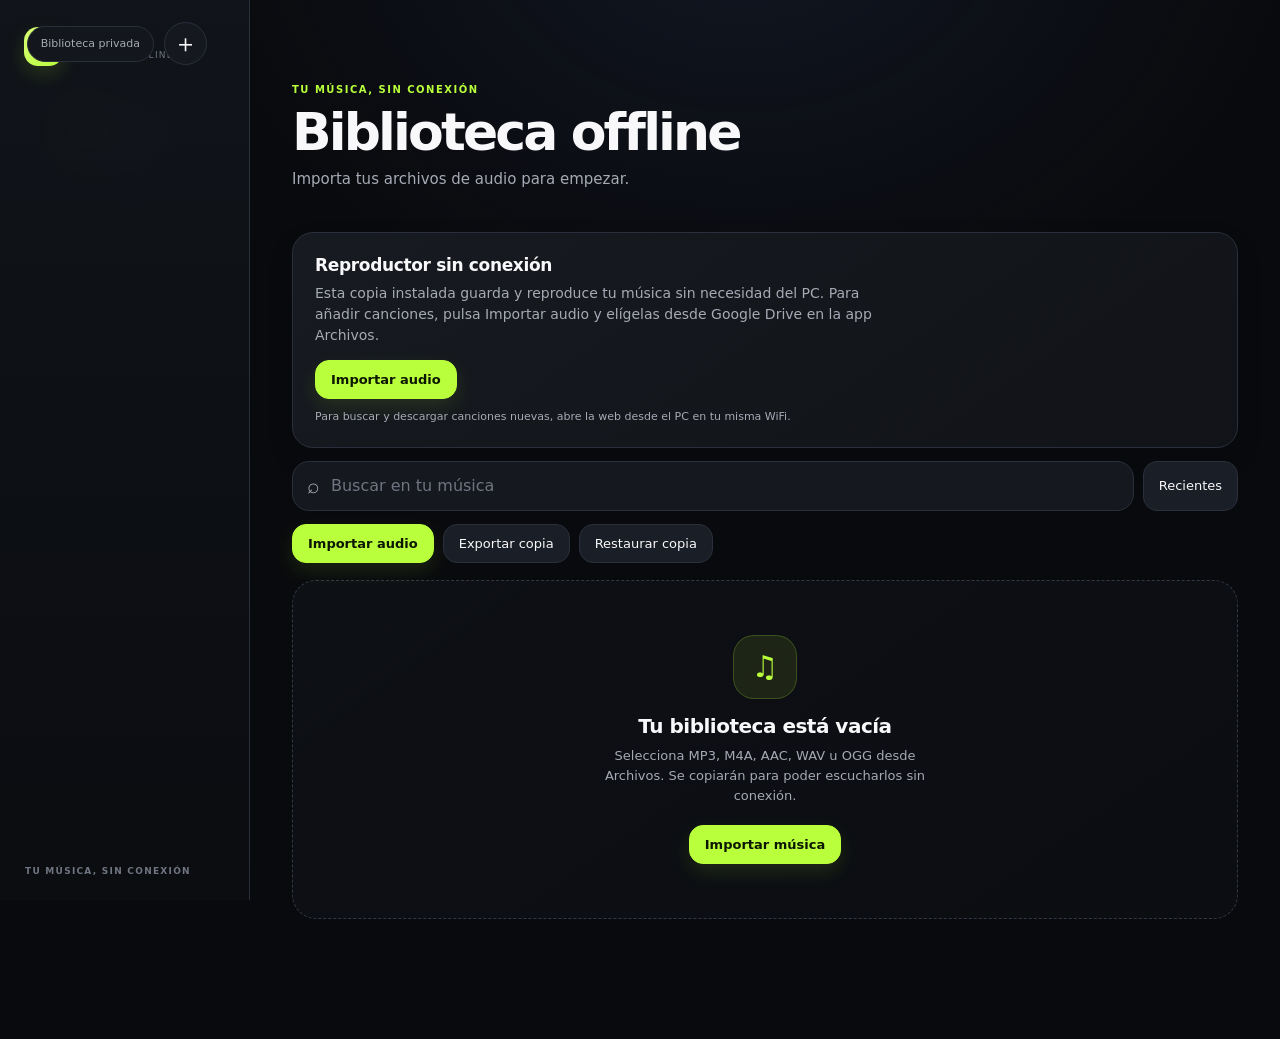
<file: prototype/index.html>
<!doctype html>
<html lang="es">
<head>
  <meta charset="utf-8">
  <meta name="viewport" content="width=device-width, initial-scale=1, viewport-fit=cover">
  <meta name="theme-color" content="#090a0d">
  <meta name="apple-mobile-web-app-capable" content="yes">
  <meta name="apple-mobile-web-app-status-bar-style" content="black-translucent">
  <meta name="apple-mobile-web-app-title" content="YT-MP3 Studio">
  <link rel="manifest" href="manifest.webmanifest">
  <link rel="apple-touch-icon" href="icon.svg">
  <link rel="icon" href="icon.svg" type="image/svg+xml">
  <link rel="stylesheet" href="styles.css">
  <title>YT-MP3 Studio · Biblioteca offline</title>
</head>
<body>
  <main class="app-shell">
    <header class="app-header">
      <div class="brand"><span class="brand-mark">♫</span><span><strong>YT-MP3</strong><small>STUDIO · OFFLINE</small></span></div>
      <div class="header-actions"><span class="desktop-badge">Biblioteca privada</span><button class="primary desktop-download" id="desktopDownload" type="button"><span class="download-arrow" aria-hidden="true"></span>Descargar música</button><button class="icon-button" id="importButton" aria-label="Importar música" title="Importar música">＋</button></div>
      <input id="fileInput" type="file" accept="audio/*,.mp3,.m4a,.aac,.wav,.ogg" multiple hidden>
    </header>

    <section class="page" id="page-search">
      <div class="hero"><span class="eyebrow">DESCARGA EN TU PC</span><h1>Descargar música</h1><p>Busca una canción, artista o enlace. El PC la descargará y la añadirá a tu biblioteca de Google Drive.</p></div>
      <div class="server-banner" id="serverBanner"><span class="status-dot"></span><p><strong id="serverStatus">Comprobando el PC…</strong><small id="serverHint">La descarga se realiza en el PC que sirve esta web.</small></p></div>
      <form class="remote-search" id="remoteSearchForm"><label class="search"><span>⌕</span><input id="remoteQuery" type="search" placeholder="Canción, artista o URL de YouTube" required></label><button class="primary" type="submit">Buscar para descargar</button></form>
      <div class="download-folder" id="downloadFolderRow" hidden><label for="downloadFolder">Guardar en</label><select id="downloadFolder"></select><button class="secondary" id="newDownloadFolder" type="button">Nueva carpeta</button></div>
      <div class="search-results" id="searchResults"></div>
      <section class="empty-state compact" id="searchEmpty"><div>⌕</div><h2>Busca una canción</h2><p>La descarga la realiza este PC y el MP3 se guarda en la carpeta de Google Drive que elijas. Solo descarga contenido propio o para el que tengas permiso.</p></section>
    </section>

    <section class="page" id="page-downloads">
      <div class="hero"><span class="eyebrow">TRABAJO DEL PC</span><h1>Descargas</h1><p>Consulta el progreso de las descargas. Al terminar, cada MP3 queda en la carpeta de Google Drive que elegiste.</p><p class="drive-download-path" id="jobsDownloadPath" hidden></p></div>
      <button class="secondary refresh-jobs" id="refreshJobs">Actualizar</button>
      <div class="job-list" id="jobList"></div>
      <section class="empty-state compact" id="jobsEmpty"><div>↓</div><h2>No hay descargas</h2><p>Busca una canción y envíala al PC para verla aquí.</p></section>
    </section>

    <section class="page is-visible" id="page-library">
      <div class="hero"><span class="eyebrow">TU MÚSICA, SIN CONEXIÓN</span><h1>Biblioteca offline</h1><p id="librarySummary">Importa tus archivos de audio para empezar.</p><button class="primary hero-download" id="libraryDownload" type="button"><span class="download-arrow" aria-hidden="true"></span>Descargar música nueva</button></div>
      <section class="drive-hub" id="driveHub" data-state="loading" aria-labelledby="driveHubTitle" aria-busy="true">
        <header class="drive-hub-head">
          <div class="drive-brand"><span class="drive-mark" aria-hidden="true"><i></i><i></i><i></i></span><div><span class="eyebrow">BIBLIOTECA EN LA NUBE</span><h2 id="driveHubTitle">Google Drive</h2></div></div>
          <span class="drive-status" id="driveStatus"><i></i><span>Comprobando…</span></span>
        </header>
        <div class="drive-loading" id="driveLoading"><span class="drive-spinner" aria-hidden="true"></span><div><strong>Comprobando Google Drive</strong><small>Tu biblioteca local seguirá disponible.</small></div></div>
        <div class="drive-disconnected" id="driveDisconnected" hidden>
          <div><h3>Tus carpetas, convertidas en playlists</h3><p>Vincula tu cuenta una sola vez. Cada carpeta de música aparecerá aquí y se mantendrá actualizada.</p></div>
          <div class="drive-benefits" aria-label="Ventajas de conectar Google Drive"><span><i aria-hidden="true">↻</i> Sincronización automática</span><span><i aria-hidden="true">✓</i> Sin borrar ni modificar canciones</span></div>
          <button class="primary drive-connect" id="driveConnect" type="button"><span class="google-g" aria-hidden="true">G</span>Conectar Google Drive</button>
          <small>La conexión se completa de forma segura a través de la aplicación del PC. Nunca vemos ni guardamos tu contraseña.</small>
        </div>
        <div class="drive-connected" id="driveConnected" hidden>
          <div class="drive-account-row">
            <span class="drive-avatar" id="driveAvatar" aria-hidden="true">G</span>
            <div class="drive-account"><strong id="driveAccountName">Google Drive conectado</strong><small id="driveAccountEmail"></small></div>
            <div class="drive-actions"><button class="secondary" id="driveSync" type="button">Sincronizar</button><button class="quiet-button" id="driveDisconnect" type="button">Desconectar</button></div>
          </div>
          <p class="drive-sync-meta"><span id="driveSyncSummary">Preparando biblioteca…</span><small id="driveLastSync">Todavía no se ha sincronizado.</small></p>
          <p class="drive-download-path" id="driveDownloadPath" hidden></p>
          <div class="drive-folders-head"><strong>Carpetas sincronizadas</strong><span id="driveFolderTotal"></span></div>
          <div class="drive-folder-list" id="driveFolderList" aria-live="polite"></div>
          <div class="drive-folder-empty" id="driveFolderEmpty" hidden><span aria-hidden="true">♪</span><p><strong>No hay carpetas con música</strong><small>Añade canciones a la carpeta vinculada de Drive y pulsa Sincronizar.</small></p></div>
        </div>
        <div class="drive-error" id="driveError" role="alert" hidden><div><strong>No hemos podido conectar con Drive</strong><small id="driveErrorMessage">Comprueba la conexión e inténtalo de nuevo.</small></div><div class="drive-error-actions"><button class="quiet-button" id="driveOpenSettings" type="button">Abrir Ajustes</button><button class="secondary" id="driveRetry" type="button">Reintentar</button></div></div>
      </section>
      <section class="settings-card" id="playerOnlyNote" hidden><h2>Reproductor sin conexión</h2><p>Esta copia instalada guarda y reproduce tu música sin necesidad del PC. Para añadir canciones, pulsa Importar audio y elígelas desde Google Drive en la app Archivos.</p><button class="primary" id="playerOnlyImport" type="button">Importar audio</button><small>Para buscar y descargar canciones nuevas, abre la web desde el PC en tu misma WiFi.</small></section>
      <div class="toolbar"><label class="search"><span>⌕</span><input id="libraryFilter" type="search" placeholder="Buscar en tu música"></label><button class="pill" id="sortButton" aria-pressed="true">Recientes</button></div>
      <div class="library-actions"><button class="primary" id="emptyImportButton">Importar audio</button><button class="spotify-library-button" id="openSpotifyImport" type="button" hidden><span aria-hidden="true">♫</span> Importar desde Spotify</button><button class="secondary" id="backupButton">Exportar copia</button><label class="secondary file-label">Restaurar copia<input id="restoreInput" type="file" accept="application/json,.json" hidden></label></div>
      <div class="track-list" id="trackList" aria-live="polite"></div>
      <section class="empty-state" id="emptyState"><div>♫</div><h2>Tu biblioteca está vacía</h2><p>Selecciona MP3, M4A, AAC, WAV u OGG desde Archivos. Se copiarán para poder escucharlos sin conexión.</p><button class="primary" id="emptyImportButton2">Importar música</button></section>
    </section>

    <section class="page" id="page-playlists">
      <div class="hero"><span class="eyebrow">COLECCIONES PERSONALES</span><h1>Playlists</h1><p>Crea listas manuales con la música guardada en este dispositivo.</p></div>
      <section class="spotify-import" id="spotifyImport" hidden>
        <div class="spotify-import-head">
          <div><span class="eyebrow">SPOTIFY · EXPORTIFY · SOLO PC</span><h2>Importar y descargar todas tus canciones</h2><p>Exporta tus playlists, suelta aquí el ZIP o CSV y el PC buscará y descargará cada canción.</p></div>
          <a class="secondary spotify-open" href="https://exportify.net/" target="_blank" rel="noreferrer">Abrir Exportify</a>
        </div>
        <label class="spotify-drop" id="spotifyDrop" for="spotifyFile">
          <span aria-hidden="true">↓</span>
          <strong>Suelta aquí spotify_playlists.zip</strong>
          <small>o pulsa para elegir un ZIP o CSV. Al cargarlo empezará la descarga completa.</small>
          <input id="spotifyFile" type="file" accept=".zip,.csv,application/zip,text/csv" hidden>
        </label>
        <div class="spotify-import-status" id="spotifyImportStatus" role="status">Todavía no has importado ningún archivo en esta sesión.</div>
        <div class="spotify-server-list" id="spotifyServerList"></div>
      </section>
      <form class="new-playlist" id="newPlaylistForm"><input id="playlistName" maxlength="80" placeholder="Nombre de la nueva playlist" required><button class="primary" type="submit">Crear</button></form>
      <div class="playlist-list" id="playlistList"></div>
      <section class="empty-state compact" id="emptyPlaylists"><div>≡</div><h2>Aún no hay playlists</h2><p>Crea una lista y añade canciones desde el menú de cada pista.</p></section>
    </section>

    <section class="page" id="page-settings">
      <div class="hero"><span class="eyebrow">PC + IPHONE</span><h1>Ajustes</h1><p>Usa Google Drive para llevar tu música descargada en el PC hasta tu iPhone.</p></div>
      <section class="settings-card drive-settings"><div class="settings-card-title"><span class="drive-mark small" aria-hidden="true"><i></i><i></i><i></i></span><div><span class="eyebrow">GOOGLE DRIVE</span><h2>Sincronización de la biblioteca</h2></div></div><p>La conexión, las carpetas y el historial de sincronización se gestionan desde Biblioteca.</p><button class="secondary" id="openDriveLibrary" type="button">Abrir Google Drive</button><div class="privacy-note"><strong>Tu cuenta sigue siendo tuya.</strong><span>Google gestiona el acceso. Puedes desconectar Drive cuando quieras sin borrar tus canciones locales.</span></div></section>
      <section class="settings-card"><h2>Almacenamiento local</h2><p id="storageUsage">Calculando espacio disponible…</p><button class="secondary" id="requestPersistence">Proteger datos en Safari</button><small>Safari decide si concede almacenamiento persistente. Aun así, conserva una copia de seguridad.</small></section>
      <section class="settings-card"><h2>Información</h2><p>YT-MP3 Studio guarda únicamente los audios que importas y sus metadatos dentro de este navegador.</p><button class="danger" id="clearLibrary">Borrar biblioteca de este dispositivo</button></section>
    </section>
  </main>

  <nav class="bottom-nav" aria-label="Navegación principal">
    <button class="nav-item" data-page="search"><span class="download-arrow" aria-hidden="true"></span>Descargar</button>
    <button class="nav-item" data-page="downloads"><span>↓</span>Descargas</button>
    <button class="nav-item is-active" data-page="library" aria-current="page"><span>♫</span>Biblioteca</button>
    <button class="nav-item" data-page="playlists"><span>≡</span>Playlists</button>
    <button class="nav-item" data-page="settings"><span>⚙</span>Ajustes</button>
  </nav>

  <footer class="player" id="player" hidden>
    <div class="player-track">
      <div class="player-cover" id="playerCover" aria-hidden="true">♫</div>
      <div class="now-playing"><strong id="playerTitle"></strong><small id="playerArtist"></small></div>
    </div>
    <div class="player-main">
      <div class="player-controls" aria-label="Controles de reproducción">
        <button class="player-control player-toggle" id="playerShuffle" type="button" aria-label="Activar reproducción aleatoria" aria-pressed="false" title="Aleatorio"><span class="control-icon icon-shuffle" aria-hidden="true"></span></button>
        <button class="player-control" id="playerPrevious" type="button" aria-label="Canción anterior" title="Anterior"><span class="control-icon icon-previous" aria-hidden="true"></span></button>
        <button class="art-button" id="playerPlay" type="button" aria-label="Reproducir" title="Reproducir"><span class="control-icon icon-play" id="playerPlayIcon" aria-hidden="true"></span></button>
        <button class="player-control" id="playerNext" type="button" aria-label="Siguiente canción" title="Siguiente"><span class="control-icon icon-next" aria-hidden="true"></span></button>
        <button class="player-control player-toggle repeat-control" id="playerRepeat" type="button" aria-label="Activar repetición" aria-pressed="false" data-mode="off" title="Repetir"><span class="control-icon icon-repeat" aria-hidden="true"></span><span id="repeatCount" hidden>1</span></button>
      </div>
      <div class="progress-row">
        <span id="elapsed">0:00</span>
        <input id="progress" type="range" min="0" max="0" value="0" step="0.1" aria-label="Posición de reproducción">
        <span id="duration">0:00</span>
      </div>
    </div>
    <div class="player-balance" aria-hidden="true"></div>
  </footer>
  <audio id="audio" preload="metadata"></audio>
  <dialog id="trackMenu"><form method="dialog" class="menu"><h2 id="menuTrackTitle">Canción</h2><button value="favorite" id="favoriteAction">Añadir a favoritos</button><label>Añadir a playlist<select id="playlistSelect"></select><button type="button" id="addToPlaylist">Añadir</button></label><button value="delete" class="danger">Eliminar de este dispositivo</button><button value="cancel">Cancelar</button></form></dialog>
  <dialog id="playlistDialog"><form method="dialog" class="playlist-dialog"><div class="dialog-head"><div><span class="eyebrow">PLAYLIST</span><h2 id="playlistDialogTitle"></h2><small id="playlistDialogCount"></small></div><button value="cancel" class="icon-button" aria-label="Cerrar">×</button></div><div class="playlist-toolbar"><button class="primary" id="playPlaylist" type="button">Reproducir</button><button class="secondary" id="togglePlaylistRename" type="button">Renombrar</button><button class="danger ghost-danger" id="deletePlaylist" type="button">Eliminar</button></div><div class="playlist-rename" id="playlistRename" hidden><label for="playlistRenameInput">Nombre de la playlist</label><div><input id="playlistRenameInput" maxlength="80" autocomplete="off"><button class="primary" id="savePlaylistName" type="button">Guardar</button></div></div><div class="playlist-add"><label for="playlistTrackSelect">Añadir una canción</label><div><select id="playlistTrackSelect"></select><button class="secondary" id="addPlaylistTrack" type="button">Añadir</button></div><small id="playlistAddHint"></small></div><div id="playlistTracks"></div></form></dialog>
  <dialog id="importPlaylistDialog"><form method="dialog" class="menu"><h2>Crear una playlist</h2><p id="importPlaylistSummary"></p><label>Nombre de la playlist<input id="importPlaylistName" type="text" maxlength="80" autocomplete="off" placeholder="Por ejemplo: Rock"></label><button value="create" class="primary" id="importPlaylistCreate">Crear playlist</button><button value="skip">Solo añadir a la biblioteca</button></form></dialog>
  <div class="toast" id="toast" role="status"></div>
  <script src="app.js"></script>
</body>
</html>
</file>
<file: prototype/styles.css>
:root{color-scheme:dark;--bg:#090a0d;--bg-soft:#0e1015;--surface:#15181f;--surface-raised:#1a1e26;--surface-hover:#202630;--text:#f8f8fa;--muted:#a6aab5;--faint:#6f7581;--line:#2a303b;--accent:#b9ff3b;--accent-ink:#0c1600;--accent-soft:#b9ff3b18;--danger:#ff6767;--shadow:0 18px 45px #0008;font-family:Inter,ui-sans-serif,system-ui,-apple-system,BlinkMacSystemFont,"Segoe UI",sans-serif}
*{box-sizing:border-box}
html{background:var(--bg)}
body{margin:0;min-height:100vh;background:radial-gradient(95% 42% at 50% -8%,#222d4b45 0%,transparent 70%),var(--bg);color:var(--text)}
button,input,select{font:inherit}button{cursor:pointer;-webkit-tap-highlight-color:transparent}button:focus-visible,input:focus-visible,select:focus-visible{outline:2px solid var(--accent);outline-offset:2px}
.app-shell{max-width:760px;margin:auto;padding:env(safe-area-inset-top) 20px 192px}
.app-header{height:68px;display:flex;align-items:center;justify-content:space-between}.brand{display:flex;align-items:center;gap:10px}.brand-mark{display:grid;place-items:center;width:39px;height:39px;border-radius:14px;background:linear-gradient(135deg,#d9ff76,var(--accent));box-shadow:0 8px 20px #b9ff3b26;color:var(--accent-ink);font-size:22px;font-weight:900}.brand strong,.brand small{display:block}.brand strong{font-size:13px;letter-spacing:.1em}.brand small{font-size:9px;color:var(--faint);letter-spacing:.14em;margin-top:2px}.header-actions{display:flex;align-items:center;gap:10px}.desktop-badge{display:none;color:var(--muted);font-size:11px}.icon-button{border:1px solid var(--line);border-radius:50%;background:var(--surface);color:var(--text);width:43px;height:43px;font-size:25px;line-height:1;transition:.2s}.icon-button:hover{background:var(--surface-hover);border-color:#3c4654}.icon-button.small{width:35px;height:35px;font-size:30px}
.page{display:none}.page.is-visible{display:block;animation:page-in .26s ease both}@keyframes page-in{from{opacity:0;transform:translateY(7px)}to{opacity:1;transform:none}}
.hero{padding:25px 2px 19px}.eyebrow{color:var(--accent);font-size:10px;letter-spacing:.15em;font-weight:800}.hero h1{font-size:clamp(32px,9vw,42px);line-height:1;letter-spacing:-.055em;margin:9px 0 10px}.hero p,.settings-card p{margin:0;color:var(--muted);line-height:1.5;font-size:14px;max-width:570px}
.notice{display:flex;gap:11px;padding:14px 15px;border:1px solid #33412d;border-radius:18px;background:linear-gradient(135deg,#182017,#121816);margin:1px 0 17px}.notice span{color:var(--accent);font-weight:800}.notice p{margin:0;font-size:12px;line-height:1.5;color:#c2c7c0}
.drive-guide{padding:18px;border:1px solid #3d5030;border-radius:24px;background:radial-gradient(80% 100% at 0 0,#273a205c,transparent 70%),linear-gradient(145deg,#182017,#111612);margin:1px 0 17px;box-shadow:0 18px 40px #0002}.drive-guide-head{display:flex;align-items:flex-start;gap:13px}.drive-guide-head h2{margin:5px 0 4px;font-size:19px;letter-spacing:-.025em}.drive-guide-head p{margin:0;color:var(--muted);font-size:12px}.drive-icon{display:grid;place-items:center;flex:0 0 auto;width:42px;height:42px;border:1px solid #59713f;border-radius:14px;background:#b9ff3b14;color:var(--accent);font-size:21px}.drive-steps,.settings-steps{list-style:none;margin:17px 0;padding:0;display:grid;gap:9px}.drive-steps li,.settings-steps li{display:flex;align-items:flex-start;gap:10px}.drive-steps li>span,.settings-steps li>span{display:grid;place-items:center;flex:0 0 auto;width:23px;height:23px;border-radius:8px;background:var(--accent);color:var(--accent-ink);font-size:11px;font-weight:900}.drive-steps strong,.drive-steps small{display:block}.drive-steps strong{font-size:13px}.drive-steps small{margin-top:2px;color:var(--muted);font-size:11px;line-height:1.4}.drive-guide-action{display:flex;align-items:center;gap:12px;padding-top:14px;border-top:1px solid #34422d}.drive-guide-action small{color:var(--muted);font-size:10px;line-height:1.35}
.toolbar,.library-actions,.new-playlist{display:flex;gap:9px;margin:13px 0}.search{display:flex;align-items:center;flex:1;gap:9px;min-width:0;background:var(--surface);border:1px solid var(--line);padding:0 14px;border-radius:17px;transition:.2s}.search:focus-within{background:var(--surface-raised);border-color:#667548;box-shadow:0 0 0 3px var(--accent-soft)}.search span{color:var(--muted);font-size:21px}.search input,.new-playlist input{border:0;outline:0;background:transparent;color:var(--text);width:100%;height:48px}.search input::placeholder,.new-playlist input::placeholder{color:var(--faint)}
.pill,.secondary,.primary,.danger{border:1px solid var(--line);border-radius:14px;padding:11px 15px;background:var(--surface-raised);color:var(--text);font-size:13px;white-space:nowrap;transition:transform .18s,background .18s,border-color .18s}.pill:hover,.secondary:hover{background:var(--surface-hover);border-color:#3c4654}.primary{background:var(--accent);color:var(--accent-ink);border-color:var(--accent);font-weight:850;box-shadow:0 8px 20px #b9ff3b1c}.primary:hover{transform:translateY(-1px);background:#ceff71}.danger{border-color:#70393d;color:#ffb5b5;background:#251619}.danger:hover{background:#351a1e}.file-label{display:inline-flex;align-items:center}
.track-list,.playlist-list{display:grid;gap:9px;margin-top:17px}.track{display:grid;grid-template-columns:52px 1fr auto;align-items:center;gap:12px;padding:10px;border:1px solid var(--line);border-radius:18px;background:linear-gradient(120deg,#171a20,#121419);box-shadow:0 8px 20px #00000014;transition:.2s}.track:hover{transform:translateY(-1px);border-color:#3a424e;background:var(--surface-raised)}.cover{display:grid;place-items:center;width:52px;height:52px;border:0;border-radius:14px;background:linear-gradient(135deg,#5939ba,#f4438c);overflow:hidden;color:white;font-size:20px;box-shadow:inset 0 0 0 1px #fff2}.cover img{width:100%;height:100%;object-fit:cover}.track-main{min-width:0}.track-main strong,.track-main small{display:block;overflow:hidden;text-overflow:ellipsis;white-space:nowrap}.track-main strong{font-size:14px;letter-spacing:-.01em}.track-main small{font-size:12px;color:var(--muted);margin-top:4px}.track-actions{display:flex;align-items:center;gap:2px}.track-actions button{border:0;border-radius:50%;background:transparent;color:var(--muted);font-size:20px;padding:8px}.track-actions button:hover{background:#ffffff0c;color:var(--accent)}
.empty-state{text-align:center;padding:54px 18px;border:1px dashed #313846;border-radius:24px;background:linear-gradient(145deg,#15182075,#10121775)}.empty-state>div{display:grid;place-items:center;margin:auto auto 15px;width:64px;height:64px;border-radius:21px;background:var(--accent-soft);box-shadow:inset 0 0 0 1px #b9ff3b33;color:var(--accent);font-size:30px}.empty-state h2{margin:0 0 8px;font-size:20px;letter-spacing:-.025em}.empty-state p{color:var(--muted);font-size:13px;line-height:1.55;margin:0 auto 19px;max-width:360px}.compact{padding:39px 18px}
.playlist{display:flex;align-items:center;gap:13px;text-align:left;width:100%;padding:12px;border:1px solid var(--line);border-radius:18px;background:linear-gradient(120deg,#171a20,#121419);color:var(--text);transition:.2s}.playlist:hover{border-color:#3a424e;background:var(--surface-raised)}.playlist-icon{display:grid;place-items:center;width:48px;height:48px;border-radius:14px;background:linear-gradient(135deg,#344eac,#8c43c7);color:white;font-size:22px}.playlist strong,.playlist small{display:block}.playlist small{margin-top:4px;color:var(--muted);font-size:12px}
.settings-card{margin:13px 0;padding:18px;border:1px solid var(--line);border-radius:21px;background:linear-gradient(145deg,#171a20,#111318);box-shadow:0 12px 28px #0000001a}.settings-card h2{margin:0 0 8px;font-size:17px;letter-spacing:-.02em}.settings-card button{margin-top:14px}.settings-card small{display:block;color:var(--muted);font-size:11px;line-height:1.48;margin-top:10px}
.drive-settings{border-color:#3d5030;background:radial-gradient(60% 90% at 0 0,#273a203d,transparent 70%),linear-gradient(145deg,#171b16,#111318)}.settings-card-title{display:flex;align-items:center;gap:12px}.settings-card-title h2{margin:4px 0 0}.settings-steps li p{margin:1px 0 0;font-size:13px}.privacy-note{display:grid;gap:3px;margin-top:15px;padding:13px 14px;border:1px solid #364130;border-radius:14px;background:#0e130f}.privacy-note strong{font-size:12px;color:#dfffb0}.privacy-note span{font-size:11px;line-height:1.45;color:var(--muted)}
.bottom-nav{position:fixed;z-index:4;bottom:0;left:0;right:0;padding:9px max(14px,env(safe-area-inset-right)) calc(9px + env(safe-area-inset-bottom)) max(14px,env(safe-area-inset-left));display:flex;justify-content:center;gap:3px;border-top:1px solid #2d333d;background:#111319eb;backdrop-filter:blur(22px)}.nav-item{display:grid;place-items:center;flex:1;gap:4px;min-width:0;border:0;border-radius:15px;padding:7px 3px;background:transparent;color:var(--muted);font-size:10px;transition:.2s}.nav-item span{font-size:20px;line-height:1}.nav-item.is-active{color:var(--accent)}.nav-item.is-active span{display:grid;place-items:center;width:31px;height:31px;margin-top:-4px;border-radius:11px;background:var(--accent);color:var(--accent-ink);box-shadow:0 6px 18px #b9ff3b22}
.player{position:fixed;z-index:3;left:8px;right:8px;bottom:76px;max-width:744px;margin:auto;display:grid;grid-template-columns:minmax(0,1fr) auto;align-items:center;gap:11px;padding:12px 14px 10px;border:1px solid #303844;border-radius:20px 20px 12px 12px;background:#171a21f2;box-shadow:var(--shadow);backdrop-filter:blur(20px)}.art-button{width:44px;height:44px;border:0;border-radius:50%;background:linear-gradient(135deg,#d8ff74,var(--accent));color:var(--accent-ink);font-size:15px;box-shadow:0 6px 17px #b9ff3b2e}.now-playing{min-width:0}.now-playing strong,.now-playing small{display:block;overflow:hidden;text-overflow:ellipsis;white-space:nowrap}.now-playing strong{font-size:14px}.now-playing small{font-size:12px;color:var(--muted);margin-top:3px}.player-controls{display:flex;align-items:center;gap:7px}.player-control{display:grid;place-items:center;width:34px;height:34px;border:0;border-radius:50%;background:transparent;color:var(--text);font-size:24px;line-height:1;transition:.18s}.player-control:hover{background:#ffffff12;color:var(--accent)}.progress-row{grid-column:1/-1;display:grid;grid-template-columns:35px 1fr 35px;align-items:center;gap:8px;font-size:10px;color:var(--muted);font-variant-numeric:tabular-nums}.progress-row input[type=range]{appearance:none;-webkit-appearance:none;width:100%;height:22px;margin:0;background:transparent;cursor:pointer}.progress-row input[type=range]::-webkit-slider-runnable-track{height:5px;border-radius:999px;background:linear-gradient(90deg,var(--accent) 0 var(--progress,0%),#3a404a var(--progress,0%) 100%)}.progress-row input[type=range]::-webkit-slider-thumb{-webkit-appearance:none;width:17px;height:17px;margin-top:-6px;border:3px solid var(--accent-ink);border-radius:50%;background:var(--accent);box-shadow:0 2px 8px #0007}.progress-row input[type=range]::-moz-range-track{height:5px;border-radius:999px;background:#3a404a}.progress-row input[type=range]::-moz-range-progress{height:5px;border-radius:999px;background:var(--accent)}.progress-row input[type=range]::-moz-range-thumb{width:13px;height:13px;border:3px solid var(--accent-ink);border-radius:50%;background:var(--accent)}
.player{grid-template-columns:minmax(0,1fr) auto;gap:9px 14px;padding:11px 14px 9px;border-color:#252a31;background:#080a0df2;box-shadow:0 16px 45px #000b;backdrop-filter:blur(22px)}
.player-track{display:flex;align-items:center;min-width:0;gap:10px}.player-cover{display:grid;place-items:center;flex:0 0 auto;width:42px;height:42px;overflow:hidden;border:1px solid #ffffff14;border-radius:11px;background:linear-gradient(135deg,#5939ba,#f4438c);color:#fff;font-size:18px}.player-cover img{width:100%;height:100%;object-fit:cover}.now-playing{min-width:0}.now-playing strong,.now-playing small{display:block;overflow:hidden;text-overflow:ellipsis;white-space:nowrap}.now-playing strong{font-size:13px}.now-playing small{margin-top:3px;color:var(--muted);font-size:11px}
.player-main{display:contents}.player-controls{grid-column:2;display:flex;align-items:center;justify-content:center;gap:6px}.player-control,.art-button{display:grid;place-items:center;width:38px;height:38px;padding:0;border:0;border-radius:50%;background:transparent;color:#a9adb5;font-family:"Segoe UI Symbol","Segoe UI",sans-serif;font-size:15px;font-weight:700;line-height:1;box-shadow:none;transition:color .16s,background .16s,transform .16s}.player-control:hover{background:#ffffff0c;color:#fff}.player-control:active,.art-button:active{transform:scale(.93)}.player-control.is-active{color:var(--accent)}.player-control:focus-visible,.art-button:focus-visible{outline:2px solid var(--accent);outline-offset:2px}.art-button{width:44px;height:44px;background:#fff;color:#080a0d;font-size:17px;box-shadow:0 5px 18px #0008}.art-button:hover{background:#f2f4f3;transform:scale(1.04)}.repeat-control{position:relative}.repeat-control span{position:absolute;right:3px;bottom:4px;display:grid;width:12px;height:12px;place-items:center;border-radius:50%;background:var(--accent);color:var(--accent-ink);font-family:inherit;font-size:7px;font-weight:900}.repeat-control span[hidden]{display:none}.player-balance{display:none}
.progress-row{grid-column:1/-1;display:grid;grid-template-columns:38px minmax(0,1fr) 38px;align-items:center;gap:8px;color:#a9adb5;font-size:10px;font-variant-numeric:tabular-nums}.progress-row span:last-child{text-align:right}.progress-row input[type=range]{appearance:none;-webkit-appearance:none;width:100%;height:24px;margin:0;background:transparent;cursor:pointer;touch-action:none}.progress-row input[type=range]::-webkit-slider-runnable-track{height:4px;border-radius:999px;background:linear-gradient(90deg,#f7f7f8 0 var(--progress,0%),#575b61 var(--progress,0%) 100%)}.progress-row input[type=range]::-webkit-slider-thumb{-webkit-appearance:none;width:14px;height:14px;margin-top:-5px;border:0;border-radius:50%;background:#fff;box-shadow:0 2px 7px #0008;opacity:0;transition:opacity .15s}.progress-row input[type=range]:hover::-webkit-slider-thumb,.progress-row input[type=range]:focus-visible::-webkit-slider-thumb{opacity:1}.progress-row input[type=range]::-moz-range-track{height:4px;border-radius:999px;background:#575b61}.progress-row input[type=range]::-moz-range-progress{height:4px;border-radius:999px;background:#f7f7f8}.progress-row input[type=range]::-moz-range-thumb{width:14px;height:14px;border:0;border-radius:50%;background:#fff;box-shadow:0 2px 7px #0008}
dialog{border:1px solid #303844;border-radius:23px;background:var(--surface);color:var(--text);max-width:min(430px,calc(100vw - 28px));padding:0;box-shadow:0 25px 70px #000c}dialog::backdrop{background:#000a;backdrop-filter:blur(4px)}.menu,.playlist-dialog{padding:20px;display:grid;gap:10px}.menu h2,.playlist-dialog h2{margin:0;font-size:20px;letter-spacing:-.025em}.menu button{padding:13px;text-align:left;border:1px solid var(--line);border-radius:13px;background:var(--surface-raised);color:var(--text)}.menu label{display:grid;gap:7px;color:var(--muted);font-size:12px}.menu select{padding:11px;border:1px solid var(--line);border-radius:12px;background:#101217;color:var(--text)}.dialog-head{display:flex;justify-content:space-between;align-items:flex-start}.dialog-head small{display:block;margin-top:4px;color:var(--muted);font-size:11px}.dialog-head .icon-button{width:34px;height:34px;font-size:23px}#playlistDialog{max-width:min(520px,calc(100vw - 28px))}.playlist-dialog{min-width:min(520px,calc(100vw - 28px));max-height:88vh}.playlist-dialog #playlistTracks{overflow:auto;display:grid;gap:8px}.playlist-toolbar{display:flex;gap:7px;flex-wrap:wrap}.playlist-toolbar button{margin:0}.playlist-toolbar .ghost-danger{margin-left:auto;padding-inline:11px;background:transparent}.playlist-rename,.playlist-add{display:grid;gap:7px;padding:12px;border:1px solid var(--line);border-radius:14px;background:#101217}.playlist-rename label,.playlist-add label{color:var(--muted);font-size:11px}.playlist-rename>div,.playlist-add>div{display:flex;gap:7px}.playlist-rename input,.playlist-add select{min-width:0;flex:1;padding:10px 11px;border:1px solid var(--line);border-radius:11px;background:#0b0d11;color:var(--text);outline:0}.playlist-rename input:focus,.playlist-add select:focus{border-color:#72834e;box-shadow:0 0 0 3px var(--accent-soft)}.playlist-rename button,.playlist-add button{margin:0;flex:0 0 auto}.playlist-add small{color:var(--faint);font-size:10px}.playlist-track .remove-playlist-track{color:var(--danger);font-size:22px}.playlist-empty{padding:25px 15px}.playlist-empty h2{font-size:16px}.playlist-empty p{margin-bottom:0}.toast{position:fixed;z-index:9;left:50%;bottom:153px;transform:translate(-50%,15px);width:max-content;max-width:calc(100vw - 32px);padding:12px 15px;border-radius:14px;background:var(--accent);color:var(--accent-ink);font-size:13px;font-weight:800;box-shadow:var(--shadow);opacity:0;transition:.2s}.toast.show{opacity:1;transform:translate(-50%,0)}[hidden]{display:none!important}
.server-banner{display:grid;grid-template-columns:auto 1fr;align-items:center;gap:11px;padding:14px;border:1px solid var(--line);border-radius:19px;background:linear-gradient(120deg,#171a20,#121419);margin-bottom:14px}.status-dot{width:10px;height:10px;border-radius:50%;background:#bc6a6a;box-shadow:0 0 0 5px #bc6a6a18}.server-banner.online{border-color:#566b38}.server-banner.online .status-dot{background:var(--accent);box-shadow:0 0 0 5px #b9ff3b18}.server-banner strong,.server-banner small{display:block}.server-banner strong{font-size:13px}.server-banner small{color:var(--muted);font-size:11px;margin-top:3px}.remote-search{display:grid;grid-template-columns:1fr auto;gap:9px;margin-bottom:16px}.remote-search input{width:100%;border:1px solid var(--line);border-radius:16px;background:var(--surface);color:var(--text);padding:13px 14px;outline:0}.remote-search input:focus{border-color:#72834e;box-shadow:0 0 0 3px var(--accent-soft)}.download-folder{display:flex;align-items:center;gap:9px;flex-wrap:wrap;margin:0 0 14px}.download-folder label{color:var(--muted);font-size:12px;flex:0 0 auto}.download-folder select{flex:1;min-width:130px;border:1px solid var(--line);border-radius:14px;background:var(--surface);color:var(--text);padding:11px 12px;outline:0}.download-folder select:focus{border-color:#72834e;box-shadow:0 0 0 3px var(--accent-soft)}.download-folder button{margin:0;flex:0 0 auto}@media(max-width:620px){.download-folder select{min-width:0}}
.search-results,.job-list{display:grid;gap:10px}.remote-result{display:grid;grid-template-columns:58px 1fr auto;align-items:center;gap:12px;padding:11px;border:1px solid var(--line);border-radius:18px;background:linear-gradient(120deg,#171a20,#121419)}.result-art{display:grid;place-items:center;width:58px;height:58px;border-radius:14px;background:linear-gradient(135deg,#4932a5,#e04896);overflow:hidden;font-size:23px}.result-art img{width:100%;height:100%;object-fit:cover}.remote-result strong,.remote-result small{display:block}.remote-result strong{font-size:14px}.remote-result small{color:var(--muted);font-size:11px;margin-top:4px}.loading,.error-card{padding:18px;border:1px solid var(--line);border-radius:17px;color:var(--muted);text-align:center}.error-card{border-color:#70393d;color:#ffb5b5;background:#251619}.refresh-jobs{margin-bottom:13px}.remote-job{padding:15px;border:1px solid var(--line);border-radius:19px;background:linear-gradient(120deg,#171a20,#121419)}.job-head{display:flex;justify-content:space-between;align-items:flex-start;gap:10px}.job-head strong,.job-head small{display:block}.job-head small{color:var(--muted);font-size:11px;margin-top:4px}.job-state{font-size:10px;text-transform:uppercase;color:#edcd7a}.job-state.state-completed{color:var(--accent)}.job-state.state-failed{color:var(--danger)}.job-progress{height:6px;margin-top:12px;border-radius:8px;background:#303640;overflow:hidden}.job-progress i{display:block;height:100%;border-radius:inherit;background:var(--accent);box-shadow:0 0 14px #b9ff3b88}.job-error{margin-top:8px;color:#ffb5b5;font-size:11px}
@media(min-width:761px){.bottom-nav{max-width:760px;margin:auto;border-inline:1px solid var(--line);border-radius:16px 16px 0 0}.app-shell{padding-inline:26px}.player{border-radius:20px}.hero{padding-top:31px}.drive-steps{grid-template-columns:repeat(3,1fr)}.drive-steps li{padding-right:12px}.drive-guide-action{justify-content:flex-start}}
@media(min-width:1024px){body{background:radial-gradient(62% 62% at 58% -10%,#2635584a 0%,transparent 70%),var(--bg)}.app-shell{max-width:none;margin:0;padding:0 42px 120px 292px}.app-header{position:fixed;z-index:5;inset:0 auto 0 0;width:250px;height:auto;padding:27px 24px;align-items:flex-start;border-right:1px solid var(--line);background:linear-gradient(180deg,#11141af5,#0b0d11f7);backdrop-filter:blur(24px)}.app-header:after{content:"TU MÚSICA, SIN CONEXIÓN";position:absolute;left:25px;bottom:24px;color:var(--faint);font-size:9px;font-weight:800;letter-spacing:.14em}.header-actions{position:fixed;z-index:4;top:22px;right:42px}.desktop-badge{display:inline-flex;align-items:center;height:36px;padding:0 13px;border:1px solid var(--line);border-radius:999px;background:#13161c;color:var(--muted)}.bottom-nav{inset:104px auto auto 18px;width:214px;max-width:none;margin:0;padding:0;display:grid;gap:5px;border:0;background:transparent;backdrop-filter:none}.nav-item{display:flex;justify-content:flex-start;gap:12px;min-height:48px;padding:8px 12px;border:1px solid transparent;border-radius:14px;font-size:13px;font-weight:650;text-align:left}.nav-item span{display:grid;place-items:center;width:31px;height:31px;font-size:18px}.nav-item:hover{background:#ffffff08;color:var(--text)}.nav-item.is-active{border-color:#39432d;background:linear-gradient(90deg,#b9ff3b16,transparent);color:var(--text)}.nav-item.is-active span{width:31px;height:31px;margin:0;border-radius:10px}.page{width:min(100%,1120px);margin:0 auto}.hero{padding:78px 0 28px}.hero h1{font-size:52px;max-width:760px}.hero p{max-width:700px;font-size:15px}.track-list{grid-template-columns:repeat(2,minmax(0,1fr));gap:10px}.playlist-list{grid-template-columns:repeat(2,minmax(0,1fr))}.search-results{grid-template-columns:repeat(2,minmax(0,1fr))}.job-list{grid-template-columns:repeat(2,minmax(0,1fr))}.drive-guide{padding:22px}.drive-guide-head h2{font-size:21px}.settings-card{padding:22px}.settings-card:not(details){max-width:none}.settings-steps{grid-template-columns:repeat(3,1fr);gap:20px}.settings-steps li{padding-right:14px}.player{left:280px;right:30px;bottom:20px;max-width:1040px;border-radius:20px}.toast{bottom:34px;margin-left:125px}}

.spotify-import{display:grid;gap:16px;margin:0 0 24px;padding:22px;border:1px solid #34543d;border-radius:24px;background:radial-gradient(90% 160% at 0 0,#1ed7601d,transparent 68%),linear-gradient(145deg,#171b1a,#101217);box-shadow:0 18px 42px #0003}.spotify-import-head{display:flex;align-items:flex-start;justify-content:space-between;gap:20px}.spotify-import-head h2{margin:5px 0 7px;font-size:22px;letter-spacing:-.025em}.spotify-import-head p{max-width:700px;margin:0;color:var(--muted);font-size:13px;line-height:1.55}.spotify-open{flex:0 0 auto;text-decoration:none}.spotify-drop{display:grid;place-items:center;gap:5px;min-height:138px;padding:20px;border:1px dashed #4d7658;border-radius:18px;background:#0c1510a8;text-align:center;cursor:pointer;transition:.2s}.spotify-drop>span{display:grid;place-items:center;width:42px;height:42px;border-radius:50%;background:#1ed7601c;color:#55e887;font-size:24px;font-weight:900}.spotify-drop strong{font-size:14px}.spotify-drop small{color:var(--muted);font-size:11px}.spotify-drop:hover,.spotify-drop.is-dragging{border-color:#55e887;background:#102218;box-shadow:0 0 0 4px #1ed76012}.spotify-drop.is-busy{pointer-events:none;opacity:.65}.spotify-import-status{padding:11px 13px;border-radius:12px;background:#ffffff08;color:#cbd3ce;font-size:12px}.spotify-server-list{display:grid;gap:8px}.spotify-server-playlist{display:grid;grid-template-columns:auto minmax(0,1fr) auto;align-items:center;gap:12px;padding:11px;border:1px solid #303c35;border-radius:15px;background:#101512}.spotify-logo{display:grid;place-items:center;width:38px;height:38px;border-radius:50%;background:#1ed760;color:#071009;font-weight:900}.spotify-server-playlist strong,.spotify-server-playlist small{display:block}.spotify-server-playlist strong{font-size:13px}.spotify-server-playlist small{margin-top:4px;color:var(--muted);font-size:10px}.spotify-playlist-actions{display:flex;gap:6px}.spotify-playlist-actions button{margin:0;padding:8px 10px;font-size:10px}
.spotify-library-button{display:inline-flex;align-items:center;gap:7px;padding:11px 14px;border:0;border-radius:13px;background:#1ed760;color:#071009;font-weight:850;cursor:pointer}.spotify-library-button:hover{background:#49e678;transform:translateY(-1px)}.spotify-library-button span{font-size:16px}
@media(max-width:700px){.spotify-import-head{display:grid}.spotify-open{justify-self:start}.spotify-server-playlist{grid-template-columns:auto 1fr}.spotify-playlist-actions{grid-column:1/-1}.spotify-playlist-actions button{flex:1}}
.drive-file-label{display:inline-flex;align-items:center;cursor:pointer}
@media(max-width:480px){.app-shell{padding-inline:16px}.brand strong{font-size:12px}.remote-search{grid-template-columns:1fr}.remote-result{grid-template-columns:50px 1fr}.remote-result .primary{grid-column:1/-1}.result-art{width:50px;height:50px}.server-banner{grid-template-columns:auto 1fr}.server-banner button{grid-column:1/-1}.library-actions{flex-wrap:wrap}.bottom-nav{gap:1px;padding-inline:6px}.nav-item{font-size:9px}.nav-item span{font-size:19px}.toolbar{align-items:stretch}.toolbar .pill{padding-inline:11px}.player{left:5px;right:5px}.drive-guide-action{align-items:flex-start;flex-direction:column}.drive-file-label{width:100%;justify-content:center}}
@media(min-width:1024px){.player{grid-template-columns:minmax(180px,1fr) minmax(440px,700px) minmax(180px,1fr);gap:18px;padding:9px 18px}.player-main{grid-column:2;display:grid;gap:0}.player-main .player-controls{grid-column:1}.player-main .progress-row{grid-column:1}.player-balance{display:block}.player-cover{width:46px;height:46px}.now-playing strong{font-size:13px}.player-controls{gap:9px}.progress-row{grid-template-columns:34px minmax(0,1fr) 34px}}
@media(max-width:560px){.player{grid-template-columns:minmax(0,1fr) auto;padding:9px 10px 7px}.player-cover{width:38px;height:38px}.now-playing strong{font-size:12px}.now-playing small{font-size:10px}.player-controls{gap:1px}.player-control{width:34px;height:34px;font-size:13px}.art-button{width:40px;height:40px}.progress-row{grid-template-columns:34px minmax(0,1fr) 34px;gap:6px}}
@media(prefers-reduced-motion:reduce){*,*::before,*::after{scroll-behavior:auto!important;animation-duration:.01ms!important;animation-iteration-count:1!important;transition-duration:.01ms!important}}
@media(max-width:1023px){.player{bottom:calc(var(--bottom-nav-height,76px) + 18px)}}
@media(max-width:560px){.progress-row input[type=range]{height:30px;touch-action:pan-y}.progress-row input[type=range]::-webkit-slider-runnable-track{height:5px}.progress-row input[type=range]::-webkit-slider-thumb{width:18px;height:18px;margin-top:-6.5px;opacity:1}.progress-row input[type=range]::-moz-range-thumb{width:18px;height:18px}}
.control-icon{position:relative;display:block;width:18px;height:18px;color:inherit}.icon-play{width:0;height:0;margin-left:2px;border-top:6px solid transparent;border-bottom:6px solid transparent;border-left:9px solid currentColor}.icon-pause{width:12px;height:14px;background:linear-gradient(90deg,currentColor 0 4px,transparent 4px 8px,currentColor 8px 12px)}.icon-previous::before,.icon-next::before{content:"";position:absolute;top:3px;border-top:6px solid transparent;border-bottom:6px solid transparent}.icon-previous::before{left:5px;border-right:9px solid currentColor}.icon-next::before{right:5px;border-left:9px solid currentColor}.icon-previous::after,.icon-next::after{content:"";position:absolute;top:3px;width:2px;height:12px;border-radius:2px;background:currentColor}.icon-previous::after{left:2px}.icon-next::after{right:2px}.icon-shuffle::before,.icon-shuffle::after{content:"";position:absolute;left:1px;width:14px;height:7px;border-right:2px solid currentColor}.icon-shuffle::before{top:1px;border-top:2px solid currentColor;border-radius:0 6px 0 0;transform:skewX(24deg)}.icon-shuffle::after{bottom:1px;border-bottom:2px solid currentColor;border-radius:0 0 6px 0;transform:skewX(-24deg)}.icon-repeat{width:17px;height:12px;border-top:2px solid currentColor;border-bottom:2px solid currentColor;border-radius:5px}.icon-repeat::before,.icon-repeat::after{content:"";position:absolute;width:0;height:0;border-top:3px solid transparent;border-bottom:3px solid transparent}.icon-repeat::before{top:-4px;right:-1px;border-left:5px solid currentColor}.icon-repeat::after{bottom:-4px;left:-1px;border-right:5px solid currentColor}
.repeat-control .control-icon{position:relative;right:auto;bottom:auto;display:block;width:17px;height:12px;border-radius:5px;background:transparent;color:inherit;font-size:inherit}
.desktop-download{display:none;align-items:center;gap:8px;height:40px;padding:0 15px}.hero-download{display:inline-flex;align-items:center;gap:9px;margin-top:18px}.download-arrow{position:relative;display:inline-block;width:18px!important;height:18px!important;flex:0 0 18px;margin:0!important;border-radius:0!important;background:transparent!important;box-shadow:none!important}.download-arrow::before{content:"";position:absolute;left:8px;top:1px;width:2px;height:11px;border-radius:2px;background:currentColor}.download-arrow::after{content:"";position:absolute;left:4px;top:7px;width:8px;height:8px;border-right:2px solid currentColor;border-bottom:2px solid currentColor;transform:rotate(45deg)}
@media(min-width:1024px){.desktop-download{display:inline-flex}.hero-download{display:none}}

/* Google Drive library */
.drive-hub{position:relative;margin-bottom:18px;padding:20px;border:1px solid #303b4a;border-radius:24px;background:radial-gradient(80% 130% at 0 0,#24382f55,transparent 70%),linear-gradient(145deg,#171a20,#101217);box-shadow:0 18px 44px #00000026;overflow:hidden}.drive-hub::after{content:"";position:absolute;top:-90px;right:-70px;width:210px;height:210px;border-radius:50%;background:#4285f41a;filter:blur(20px);pointer-events:none}.drive-hub-head,.drive-account-row,.drive-actions,.drive-loading,.drive-error,.drive-folders-head{display:flex;align-items:center}.drive-hub-head{position:relative;z-index:1;justify-content:space-between;gap:16px;margin-bottom:18px}.drive-brand{display:flex;align-items:center;gap:13px}.drive-brand h2{margin:3px 0 0;font-size:21px;letter-spacing:-.025em}.drive-mark{position:relative;display:block;flex:0 0 auto;width:42px;height:38px}.drive-mark i{position:absolute;display:block}.drive-mark i:nth-child(1){left:7px;top:1px;width:10px;height:28px;border-radius:4px 4px 1px 1px;background:#0f9d58;transform:skew(-30deg)}.drive-mark i:nth-child(2){right:7px;top:1px;width:10px;height:28px;border-radius:4px 4px 1px 1px;background:#f4b400;transform:skew(30deg)}.drive-mark i:nth-child(3){left:10px;bottom:2px;width:24px;height:9px;border-radius:2px;background:#4285f4;transform:skew(-30deg)}.drive-mark.small{width:34px;height:31px;transform:scale(.8);transform-origin:left center}.drive-status{display:inline-flex;align-items:center;gap:7px;flex:0 0 auto;padding:7px 10px;border:1px solid #39414d;border-radius:999px;background:#101217;color:var(--muted);font-size:10px;font-weight:750}.drive-status i{width:7px;height:7px;border-radius:50%;background:#7b818c;box-shadow:0 0 0 4px #7b818c18}.drive-hub[data-state=connected] .drive-status{border-color:#3c563d;color:#c9eeac}.drive-hub[data-state=connected] .drive-status i{background:#65c466;box-shadow:0 0 0 4px #65c4661c}.drive-hub[data-state=error] .drive-status{border-color:#693a3f;color:#ffb5b5}.drive-hub[data-state=error] .drive-status i{background:#d26470;box-shadow:0 0 0 4px #d264701c}.drive-hub[data-state=loading] .drive-status i,.drive-hub[data-state=connecting] .drive-status i,.drive-hub[data-state=syncing] .drive-status i{background:#edc969;animation:drivePulse 1.2s ease-in-out infinite}.drive-loading{min-height:112px;justify-content:center;gap:14px;color:var(--muted)}.drive-loading strong,.drive-loading small{display:block}.drive-loading strong{color:var(--text);font-size:14px}.drive-loading small{margin-top:4px;font-size:11px}.drive-spinner{width:24px;height:24px;border:3px solid #3c424c;border-top-color:var(--accent);border-radius:50%;animation:driveSpin .8s linear infinite}.drive-disconnected{display:grid;gap:14px;max-width:680px}.drive-disconnected h3{margin:0 0 6px;font-size:18px;letter-spacing:-.02em}.drive-disconnected p{margin:0;color:var(--muted);font-size:13px;line-height:1.55}.drive-benefits{display:flex;gap:8px;flex-wrap:wrap}.drive-benefits span{display:inline-flex;align-items:center;gap:7px;padding:8px 10px;border:1px solid #303944;border-radius:11px;background:#101319;color:#c8ccd2;font-size:11px}.drive-benefits i{display:grid;place-items:center;width:18px;height:18px;border-radius:50%;background:#b9ff3b16;color:var(--accent);font-style:normal;font-weight:900}.drive-connect{justify-self:start;display:inline-flex;align-items:center;gap:10px}.google-g{display:grid;place-items:center;width:22px;height:22px;border-radius:50%;background:white;color:#4285f4;font-family:Arial,sans-serif;font-size:14px;font-weight:900}.drive-disconnected>small{color:var(--faint);font-size:10px;line-height:1.45}.drive-connected{display:grid;gap:16px}.drive-account-row{gap:11px;padding:12px;border:1px solid #303944;border-radius:16px;background:#0e1116}.drive-avatar{display:grid;place-items:center;flex:0 0 auto;width:40px;height:40px;border-radius:50%;background:linear-gradient(135deg,#4285f4,#34a853);color:white;font-size:15px;font-weight:850;box-shadow:inset 0 0 0 2px #ffffff22}.drive-account{min-width:0;flex:1}.drive-account strong,.drive-account small{display:block;overflow:hidden;text-overflow:ellipsis;white-space:nowrap}.drive-account strong{font-size:13px}.drive-account small{margin-top:3px;color:var(--muted);font-size:10px}.drive-actions{gap:7px}.drive-actions button{margin:0}.quiet-button{border:0;background:transparent;color:var(--muted);padding:9px 10px;border-radius:10px;font-size:11px}.quiet-button:hover{background:#ffffff0a;color:var(--text)}.drive-sync-meta{display:flex;justify-content:space-between;gap:10px;margin:0;color:#dfe4e9;font-size:12px}.drive-sync-meta small{color:var(--muted);font-size:10px}.drive-folders-head{justify-content:space-between;padding-top:2px}.drive-folders-head strong{font-size:12px}.drive-folders-head span{color:var(--muted);font-size:10px}.drive-folder-list{display:grid;grid-template-columns:repeat(2,minmax(0,1fr));gap:8px}.drive-folder{display:grid;grid-template-columns:auto minmax(0,1fr) auto;align-items:center;gap:11px;min-height:64px;padding:11px;border:1px solid #303944;border-radius:15px;background:linear-gradient(120deg,#171b20,#111318);transition:border-color .18s,background .18s,box-shadow .18s}.drive-folder:hover{border-color:#445365;background:#1a1e25}.drive-folder.is-highlighted{border-color:var(--accent);box-shadow:0 0 0 3px var(--accent-soft)}.drive-folder-icon{position:relative;width:35px;height:27px;border-radius:5px;background:#f3bd43}.drive-folder-icon::before{content:"";position:absolute;left:2px;top:-5px;width:16px;height:8px;border-radius:4px 4px 0 0;background:#f3bd43}.drive-folder strong,.drive-folder small{display:block;overflow:hidden;text-overflow:ellipsis;white-space:nowrap}.drive-folder strong{font-size:12px}.drive-folder small{margin-top:4px;color:var(--muted);font-size:9px}.drive-folder-count{display:grid;place-items:center;min-width:25px;height:25px;padding:0 6px;border-radius:999px;background:#ffffff0a;color:#cfd3d8;font-size:10px;font-weight:800}.drive-remote-tracks{grid-column:1/-1;display:grid;gap:5px;margin-top:9px}.drive-remote-tracks>div{display:flex;align-items:center;justify-content:space-between;gap:8px;padding-top:7px;border-top:1px solid #ffffff0a;color:var(--muted);font-size:10px}.drive-folder-empty{display:flex;align-items:center;gap:12px;padding:15px;border:1px dashed #35404c;border-radius:15px;color:var(--muted)}.drive-folder-empty>span{display:grid;place-items:center;width:36px;height:36px;border-radius:11px;background:#ffffff08;color:var(--accent);font-size:17px}.drive-folder-empty p{margin:0}.drive-folder-empty strong,.drive-folder-empty small{display:block}.drive-folder-empty strong{color:var(--text);font-size:12px}.drive-folder-empty small{margin-top:4px;font-size:10px}.drive-error{justify-content:space-between;gap:16px;min-height:84px;padding:14px;border:1px solid #713e45;border-radius:15px;background:#2a171a}.drive-error strong,.drive-error small{display:block}.drive-error strong{color:#ffc5c8;font-size:13px}.drive-error small{max-width:600px;margin-top:5px;color:#dba5aa;font-size:10px;line-height:1.45}.drive-error button{margin:0;flex:0 0 auto}.drive-playlist{position:relative}.drive-playlist-icon{background:linear-gradient(135deg,#4285f4,#0f9d58)}.remote-pill{margin-left:auto;padding:5px 7px;border:1px solid #3c5741;border-radius:999px;color:#bce6c1;font-size:8px;font-weight:800;text-transform:uppercase;letter-spacing:.06em}
@keyframes driveSpin{to{transform:rotate(360deg)}}@keyframes drivePulse{50%{opacity:.45;transform:scale(.82)}}
@media(max-width:620px){.drive-hub{padding:16px;border-radius:20px}.drive-hub-head{align-items:flex-start}.drive-brand{gap:9px}.drive-brand h2{font-size:18px}.drive-mark{transform:scale(.86);transform-origin:left top;margin-right:-5px}.drive-status{padding:6px 8px}.drive-benefits{display:grid}.drive-connect{width:100%;justify-content:center}.drive-account-row{align-items:flex-start;flex-wrap:wrap}.drive-account{padding-top:4px}.drive-actions{width:100%;padding-left:51px}.drive-actions .secondary{flex:1}.drive-sync-meta{display:grid;gap:3px}.drive-folder-list{grid-template-columns:1fr}.drive-error{align-items:flex-start;flex-direction:column}.drive-error button{width:100%}}
.drive-error-actions{display:flex;align-items:center;gap:7px;flex:0 0 auto}.drive-error-actions button{margin:0;flex:1}@media(max-width:620px){.drive-error-actions{width:100%}}
.drive-download-path{margin:6px 0 0;font-size:.82rem;line-height:1.45;opacity:.75;word-break:break-word}.drive-download-path.is-warning{opacity:1;color:#f3b34a}
</file>
